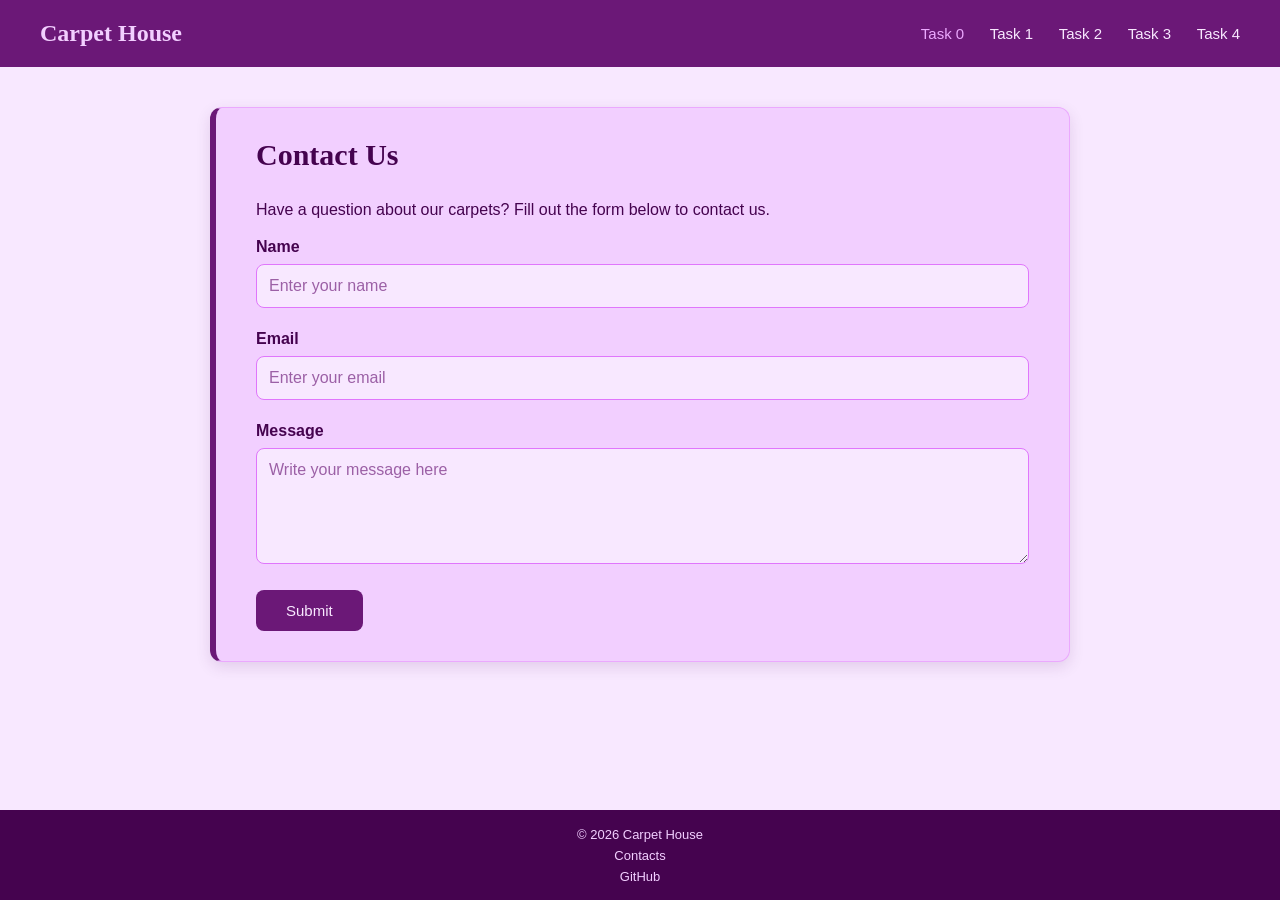
<file: index.html>
<!DOCTYPE html>
<html lang="en">
<head>
    <meta charset="UTF-8">
    <meta name="viewport" content="width=device-width, initial-scale=1.0">
    <title>Task 0 - Contact Form</title>
    <link rel="stylesheet" href="styles.css">
</head>

<body>

<header class="site-header">
    <div class="logo">Carpet House</div>

    <nav class="site-nav">
        <a href="index.html" class="active">Task 0</a>
        <a href="task1.html">Task 1</a>
        <a href="task2.html">Task 2</a>
        <a href="task3.html">Task 3</a>
        <a href="task4.html">Task 4</a>
    </nav>
</header>

<main>
    <section class="contact">
        <h2>Contact Us</h2>
        <p>
            Have a question about our carpets?
            Fill out the form below to contact us.
        </p>

        <form>
            <div class="form-group">
                <label for="name">Name</label>
                <input type="text" id="name" name="name"
                       placeholder="Enter your name">

            </div>

            <div class="form-group">
                <label for="email">Email</label>
                <input type="email" id="email" name="email"
                       placeholder="Enter your email">
            </div>

            <div class="form-group">
                <label for="message">Message</label>
                <textarea id="message" name="message" rows="5"
                          placeholder="Write your message here"></textarea>
            </div>

            <button type="submit">Submit</button>
        </form>
    </section>
</main>

<footer>
    <p>© 2026 Carpet House</p>
    <p>Contacts</p>
    <a href="https://github.com/xelllion" target="_blank">GitHub</a>
</footer>

</body>
</html>
</file>
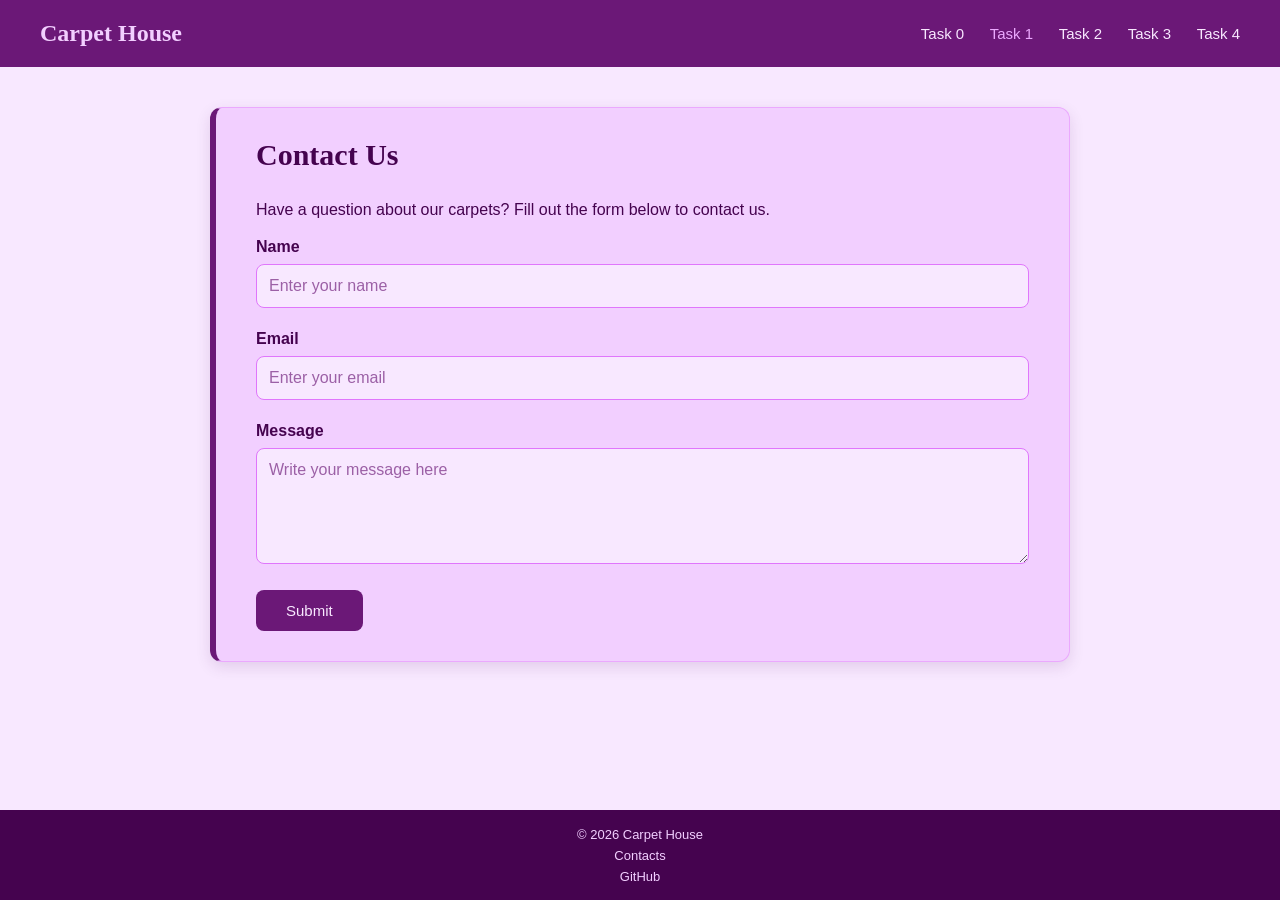
<file: task1.html>
<!DOCTYPE html>
<html lang="en">
<head>
    <meta charset="UTF-8">
    <meta name="viewport" content="width=device-width, initial-scale=1.0">
    <title>Task 1 - HTML5 Validation</title>
    <link rel="stylesheet" href="styles.css">
</head>

<body>

<header class="site-header">
    <div class="logo">Carpet House</div>

    <nav class="site-nav">
        <a href="index.html">Task 0</a>
        <a href="task1.html" class="active">Task 1</a>
        <a href="task2.html">Task 2</a>
        <a href="task3.html">Task 3</a>
        <a href="task4.html">Task 4</a>
    </nav>
</header>

<main>
    <section class="contact">
        <h2>Contact Us</h2>
        <p>
            Have a question about our carpets?
            Fill out the form below to contact us.
        </p>

        <form>
            <div class="form-group">
                <label for="name">Name</label>
                <input type="text" id="name" name="name"
                       required minlength="2" maxlength="50"
                       placeholder="Enter your name">
            </div>

            <div class="form-group">
                <label for="email">Email</label>
                <input type="email" id="email" name="email"
                       required maxlength="100"
                       placeholder="Enter your email">
            </div>

            <div class="form-group">
                <label for="message">Message</label>
                <textarea id="message" name="message" rows="5"
                          required minlength="10" maxlength="500"
                          placeholder="Write your message here"></textarea>
            </div>

            <button type="submit">Submit</button>
        </form>
    </section>
</main>

<footer>
    <p>© 2026 Carpet House</p>
    <p>Contacts</p>
    <a href="https://github.com/xelllion" target="_blank">GitHub</a>
</footer>

</body>
</html>
</file>
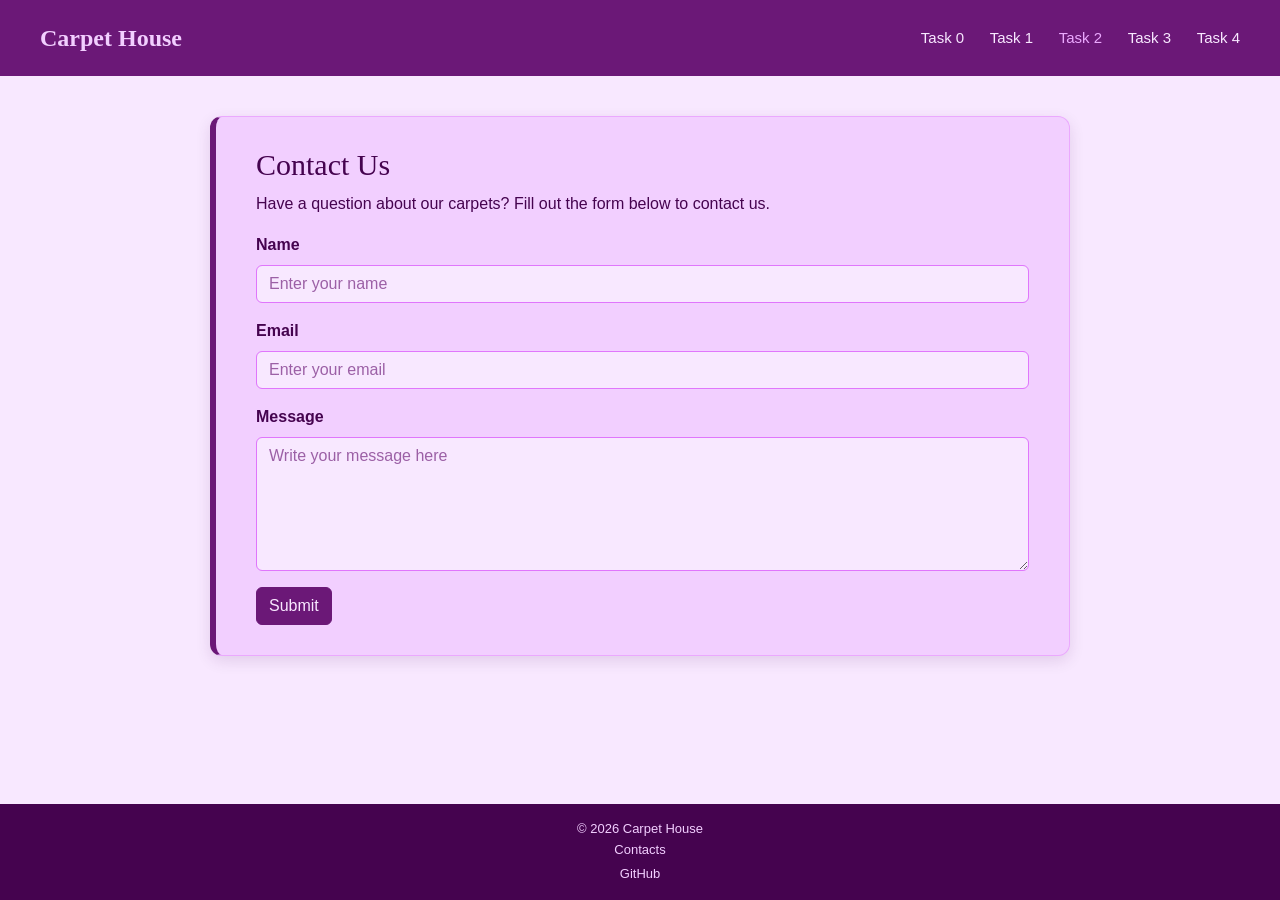
<file: task2.html>
<!DOCTYPE html>
<html lang="en">
<head>
    <meta charset="UTF-8">
    <meta name="viewport" content="width=device-width, initial-scale=1.0">
    <title>Task 2 - Bootstrap Form</title>

    <link href="https://cdn.jsdelivr.net/npm/bootstrap@5.3.3/dist/css/bootstrap.min.css"
          rel="stylesheet">
    <link rel="stylesheet" href="styles.css">
</head>

<body>

<header class="site-header">
    <div class="logo">Carpet House</div>

    <nav class="site-nav">
        <a href="index.html">Task 0</a>
        <a href="task1.html">Task 1</a>
        <a href="task2.html" class="active">Task 2</a>
        <a href="task3.html">Task 3</a>
        <a href="task4.html">Task 4</a>
    </nav>
</header>

<main>
    <section class="contact">
        <h2>Contact Us</h2>
        <p>
            Have a question about our carpets?
            Fill out the form below to contact us.
        </p>

        <form>
            <div class="row g-3">
                <div class="col-12">
                    <label for="name" class="form-label">Name</label>
                    <input type="text" class="form-control"
                           id="name" name="name"
                           placeholder="Enter your name">
                </div>

                <div class="col-12">
                    <label for="email" class="form-label">Email</label>
                    <input type="email" class="form-control"
                           id="email" name="email"
                           placeholder="Enter your email">
                </div>

                <div class="col-12">
                    <label for="message" class="form-label">Message</label>
                    <textarea class="form-control"
                              id="message" name="message"
                              rows="5"
                              placeholder="Write your message here"></textarea>
                </div>

                <div class="col-12">
                    <button type="submit" class="btn btn-primary">
                        Submit
                    </button>
                </div>
            </div>
        </form>
    </section>
</main>

<footer>
    <p>© 2026 Carpet House</p>
    <p>Contacts</p>
    <a href="https://github.com/xelllion" target="_blank">GitHub</a>
</footer>

</body>
</html>
</file>
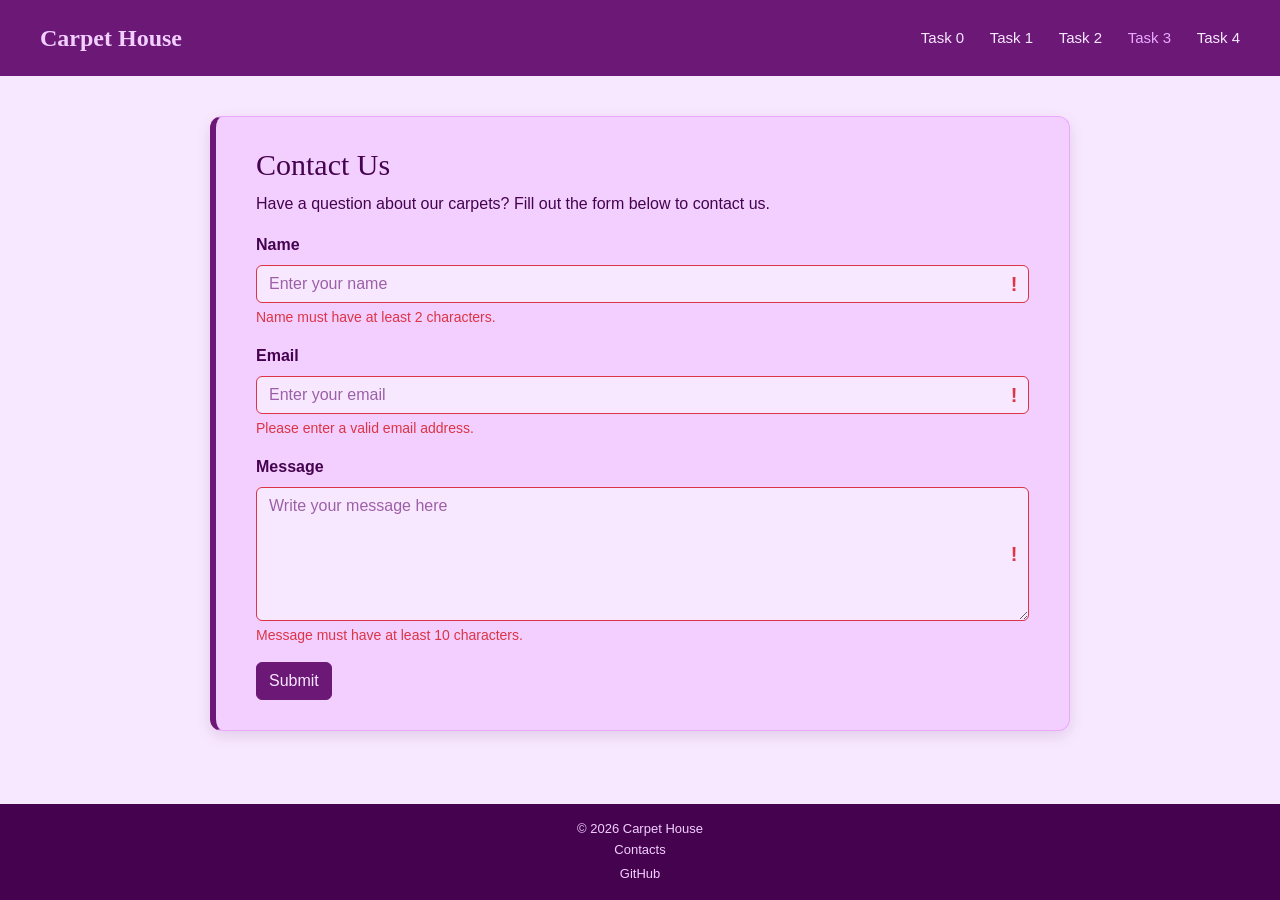
<file: task3.html>
<!DOCTYPE html>
<html lang="en">
<head>
    <meta charset="UTF-8">
    <meta name="viewport" content="width=device-width, initial-scale=1.0">
    <title>Task 3 - Bootstrap Validation</title>

    <link href="https://cdn.jsdelivr.net/npm/bootstrap@5.3.3/dist/css/bootstrap.min.css"
          rel="stylesheet">
    <link rel="stylesheet" href="styles.css">
</head>
<body>

<header class="site-header">
    <div class="logo">Carpet House</div>

    <nav class="site-nav">
        <a href="index.html">Task 0</a>
        <a href="task1.html">Task 1</a>
        <a href="task2.html">Task 2</a>
        <a href="task3.html" class="active">Task 3</a>
        <a href="task4.html">Task 4</a>
    </nav>
</header>

<main>
    <section class="contact validation-form">
        <h2>Contact Us</h2>
        <p>
            Have a question about our carpets?
            Fill out the form below to contact us.
        </p>

        <form class="was-validated">
            <div class="row g-3">
                <div class="col-12">
                    <label for="name" class="form-label">Name</label>
                    <input type="text" class="form-control is-valid"
                           id="name" name="name"
                           placeholder="Enter your name"
                           required minlength="2" maxlength="50">
                    <div class="valid-feedback">Looks good!</div>
                    <div class="invalid-feedback">
                        Name must have at least 2 characters.
                    </div>
                </div>

                <div class="col-12">
                    <label for="email" class="form-label">Email</label>
                    <input type="email" class="form-control is-invalid"
                           id="email" name="email"
                           placeholder="Enter your email"
                           required maxlength="100">
                    <div class="valid-feedback">Looks good!</div>
                    <div class="invalid-feedback">
                        Please enter a valid email address.
                    </div>
                </div>

                <div class="col-12">
                    <label for="message" class="form-label">Message</label>
                    <textarea class="form-control"
                              id="message" name="message" rows="5"
                              placeholder="Write your message here"
                              required minlength="10" maxlength="500"></textarea>
                    <div class="valid-feedback">Looks good!</div>
                    <div class="invalid-feedback">
                        Message must have at least 10 characters.
                    </div>
                </div>

                <div class="col-12">
                    <button type="submit" class="btn btn-primary">
                        Submit
                    </button>
                </div>
            </div>
        </form>
    </section>
</main>

<footer>
    <p>© 2026 Carpet House</p>
    <p>Contacts</p>
    <a href="https://github.com/xelllion" target="_blank">GitHub</a>
</footer>

</body>
</html>
</file>
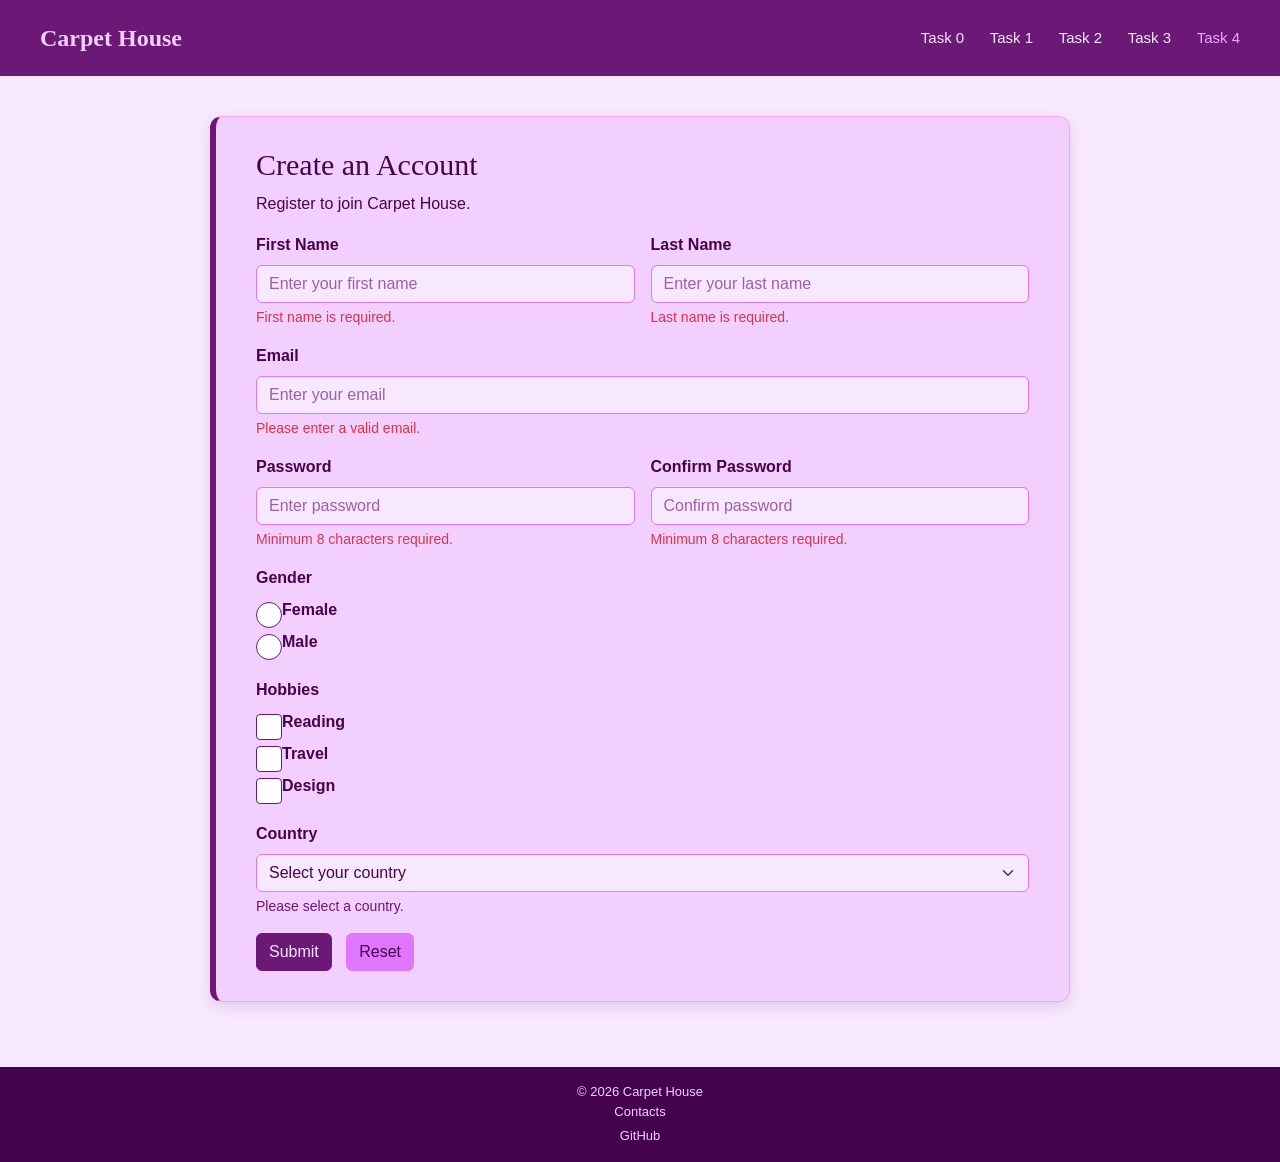
<file: task4.html>
<!DOCTYPE html>
<html lang="en">
<head>
    <meta charset="UTF-8">
    <meta name="viewport" content="width=device-width, initial-scale=1.0">
    <title>Task 4 - Registration Form</title>

    <link href="https://cdn.jsdelivr.net/npm/bootstrap@5.3.3/dist/css/bootstrap.min.css"
          rel="stylesheet">
    <link rel="stylesheet" href="styles.css">
</head>

<body>
<header class="site-header">
    <div class="logo">Carpet House</div>

    <nav class="site-nav">
        <a href="index.html">Task 0</a>
        <a href="task1.html">Task 1</a>
        <a href="task2.html">Task 2</a>
        <a href="task3.html">Task 3</a>
        <a href="task4.html" class="active">Task 4</a>
    </nav>
</header>

<main>
    <section class="contact">
        <h2>Create an Account</h2>
        <p>Register to join Carpet House.</p>

        <form>
            <div class="row g-3">
                <div class="col-md-6">
                    <label for="firstName" class="form-label">First Name</label>
                    <input type="text" class="form-control"
                           id="firstName" name="firstName"
                           placeholder="Enter your first name"
                           required minlength="2" maxlength="50">
                    <div class="valid-feedback">Looks good!</div>
                    <div class="invalid-feedback">First name is required.</div>
                </div>

                <div class="col-md-6">
                    <label for="lastName" class="form-label">Last Name</label>
                    <input type="text" class="form-control"
                           id="lastName" name="lastName"
                           placeholder="Enter your last name"
                           required minlength="2" maxlength="50">
                    <div class="valid-feedback">Looks good!</div>
                    <div class="invalid-feedback">Last name is required.</div>
                </div>

                <div class="col-12">
                    <label for="regEmail" class="form-label">Email</label>
                    <input type="email" class="form-control"
                           id="regEmail" name="email"
                           placeholder="Enter your email" required>
                    <div class="valid-feedback">Valid email!</div>
                    <div class="invalid-feedback">Please enter a valid email.</div>
                </div>

                <div class="col-md-6">
                    <label for="password" class="form-label">Password</label>
                    <input type="password" class="form-control"
                           id="password" name="password"
                           placeholder="Enter password"
                           required minlength="8">
                    <div class="valid-feedback">Valid password!</div>
                    <div class="invalid-feedback">Minimum 8 characters required.</div>
                </div>

                <div class="col-md-6">
                    <label for="confirmPassword" class="form-label">Confirm Password</label>
                    <input type="password" class="form-control"
                           id="confirmPassword" name="confirmPassword"
                           placeholder="Confirm password"
                           required minlength="8">
                    <div class="valid-feedback">Password length is valid!</div>
                    <div class="invalid-feedback">Minimum 8 characters required.</div>
                </div>

                <div class="col-12">
                    <label class="form-label">Gender</label>
                    <div class="form-check">
                        <input class="form-check-input" type="radio"
                               name="gender" id="female" value="female" required>
                        <label class="form-check-label" for="female">Female</label>
                    </div>
                    <div class="form-check">
                        <input class="form-check-input" type="radio"
                               name="gender" id="male" value="male">
                        <label class="form-check-label" for="male">Male</label>
                    </div>
                </div>

                <div class="col-12">
                    <label class="form-label">Hobbies</label>
                    <div class="form-check">
                        <input class="form-check-input" type="checkbox"
                               name="hobbies" id="reading" value="reading">
                        <label class="form-check-label" for="reading">Reading</label>
                    </div>
                    <div class="form-check">
                        <input class="form-check-input" type="checkbox"
                               name="hobbies" id="travel" value="travel">
                        <label class="form-check-label" for="travel">Travel</label>
                    </div>
                    <div class="form-check">
                        <input class="form-check-input" type="checkbox"
                               name="hobbies" id="design" value="design">
                        <label class="form-check-label" for="design">Design</label>
                    </div>
                </div>

                <div class="col-12">
                    <label for="country" class="form-label">Country</label>
                    <select class="form-select" id="country" name="country" required>
                        <option value="" selected disabled>Select your country</option>
                        <option value="kz">Kazakhstan</option>
                        <option value="us">United States</option>
                        <option value="uk">United Kingdom</option>
                        <option value="de">Germany</option>
                    </select>
                    <div class="valid-feedback">Looks good!</div>
                    <div class="invalid-feedback">Please select a country.</div>
                </div>

                <div class="col-12">
                    <button type="submit" class="btn btn-primary">Submit</button>
                    <button type="reset" class="btn btn-secondary">Reset</button>
                </div>
            </div>
        </form>
    </section>
</main>

<footer>
    <p>© 2026 Carpet House</p>
    <p>Contacts</p>
    <a href="https://github.com/xelllion" target="_blank">GitHub</a>
</footer>
</body>
</html>
</file>
<file: styles.css>
* {
    box-sizing: border-box;
}

body {
    margin: 0;
    min-height: 100vh;
    display: flex;
    flex-direction: column;
    background-color: #F8E8FF;
    color: #45034F;
    font-family: Arial, sans-serif;
}

.site-header {
    width: 100%;
    background-color: #6B1877;
    color: #F2CFFF;
    padding: 20px 40px;
    display: flex;
    align-items: center;
    justify-content: space-between;
    flex-wrap: wrap;
    gap: 16px;
}

.logo {
    font-family: Georgia, serif;
    font-size: 24px;
    font-weight: 700;
    color: #F2CFFF;
}

.site-nav {
    display: flex;
    align-items: center;
    gap: clamp(12px, 2vw, 28px);
    flex-wrap: wrap;
}

.site-nav a {
    color: #F8E8FF;
    text-decoration: none;
    font-size: 15px;
}

.site-nav a:hover,
.site-nav a.active {
    color: #EBA9FE;
}

main {
    width: 100%;
    max-width: 900px;
    margin: 40px auto;
    padding: 0 20px;
    flex: 1;
}

section {
    background-color: #F2CFFF;
    padding: 30px 40px;
    margin-bottom: 25px;
    border: 1px solid #EBA9FE;
    border-left: 6px solid #6B1877;
    border-radius: 12px;
    box-shadow: 0 5px 15px rgba(69, 3, 79, 0.12);
}

h2 {
    color: #45034F;
    margin-top: 0;
    font-family: Georgia, serif;
    font-size: 30px;
}

p {
    font-size: 16px;
    line-height: 1.6;
}

.form-group {
    margin-bottom: 22px;
}

label {
    display: block;
    margin-bottom: 8px;
    font-weight: bold;
}

input,
textarea {
    width: 100%;
    padding: 12px;
    border: 1px solid #E076FC;
    border-radius: 8px;
    background-color: #F8E8FF;
    color: #45034F;
    font: inherit;
}

input:focus,
textarea:focus {
    outline: none;
    border-color: #6B1877;
}

textarea {
    resize: vertical;
}

input::placeholder,
textarea::placeholder {
    color: #6B1877;
    opacity: 0.65;
}

button {
    background-color: #6B1877;
    color: #F8E8FF;
    padding: 12px 30px;
    border: none;
    border-radius: 8px;
    font-size: 15px;
    cursor: pointer;
}

button:hover {
    background-color: #45034F;
}

footer {
    background-color: #45034F;
    text-align: center;
    padding: 15px;
}

footer p {
    margin: 0;
    font-size: 13px;
    color: #F2CFFF;
}

footer a {
    color: #F2CFFF;
    text-decoration: none;
    font-size: 13px;
}

footer a:hover {
    color: #EBA9FE;
    text-decoration: underline;
}

.form-control {
    background-color: #F8E8FF;
    border: 1px solid #E076FC;
    color: #45034F;
}

.form-control:focus {
    background-color: #F8E8FF;
    border-color: #6B1877;
    box-shadow: 0 0 0 3px rgba(224, 118, 252, 0.2);
    color: #45034F;
}

.form-control::placeholder {
    color: #6B1877;
    opacity: 0.65;
}

.form-label {
    color: #45034F;
    font-weight: bold;
}

.form-text {
    color: #6B1877;
}

.btn-primary {
    background-color: #6B1877;
    border-color: #6B1877;
    color: #F8E8FF;
}

.btn-primary:hover {
    background-color: #45034F;
    border-color: #45034F;
}

.form-select {
    background-color: #F8E8FF;
    border: 1px solid #E076FC;
    color: #45034F;
}

.form-select:focus {
    border-color: #6B1877;
    box-shadow: 0 0 0 3px rgba(224, 118, 252, 0.2);
}

.form-check-input {
    border-color: #6B1877;
}

.form-check-input:checked {
    background-color: #6B1877;
    border-color: #6B1877;
}

.form-check-input:focus {
    border-color: #6B1877;
    box-shadow: 0 0 0 3px rgba(224, 118, 252, 0.2);
}

.btn-secondary {
    background-color: #E076FC;
    border-color: #E076FC;
    color: #45034F;
    margin-left: 10px;
}

.btn-secondary:hover {
    background-color: #EBA9FE;
    border-color: #EBA9FE;
    color: #45034F;
}

.contact .form-control:valid ~ .valid-feedback {
    display: block;
    color: #198754;
}

.contact .form-control:valid ~ .invalid-feedback {
    display: none;
}

.contact .form-control:invalid ~ .invalid-feedback {
    display: block;
    color: #dc3545;
}

.contact .form-control:invalid ~ .valid-feedback {
    display: none;
}

.contact .form-select:valid ~ .valid-feedback {
    display: block;
    color: #6B1877;
}

.contact .form-select:invalid ~ .invalid-feedback {
    display: block;
    color: #6B1877;
}

.validation-form .form-control:invalid,
.validation-form .form-control.is-valid:invalid {
    border-color: #dc3545;
    background-image: none;
}

.validation-form .form-control:valid,
.validation-form .form-control.is-invalid:valid {
    border-color: #198754;
    background-image: none;
}

.validation-form .col-12:has(.form-control:invalid)::after {
    content: "!";
    color: #dc3545;
}

.validation-form .col-12:has(.form-control:valid)::after {
    content: "✓";
    color: #198754;
}

.validation-form .col-12:has(.form-control) {
    display: grid;
    grid-template-columns: minmax(0, 1fr) 30px;
    align-items: center;
}

.validation-form .form-label {
    grid-column: 1 / 3;
}

.validation-form .form-control {
    grid-column: 1 / 3;
    grid-row: 2;
    padding-right: 45px;
}

.validation-form .col-12:has(.form-control)::after {
    grid-column: 2;
    grid-row: 2;
    justify-self: center;
    z-index: 1;
    font-size: 20px;
    font-weight: bold;
    pointer-events: none;
}

.validation-form .valid-feedback,
.validation-form .invalid-feedback {
    grid-column: 1 / 3;
}

@media (max-width: 600px) {
    .site-header {
        justify-content: center;
        text-align: center;
        padding: 20px;
    }

    .site-nav {
        justify-content: center;
    }

    main {
        margin: 25px auto;
        padding: 0 15px;
    }

    section {
        padding: 25px 20px;
    }

    h2 {
        font-size: 26px;
    }
}

.validation-form .invalid-feedback {
    color: #dc3545 !important;
}

.validation-form .valid-feedback {
    color: #198754 !important;
}
</file>
